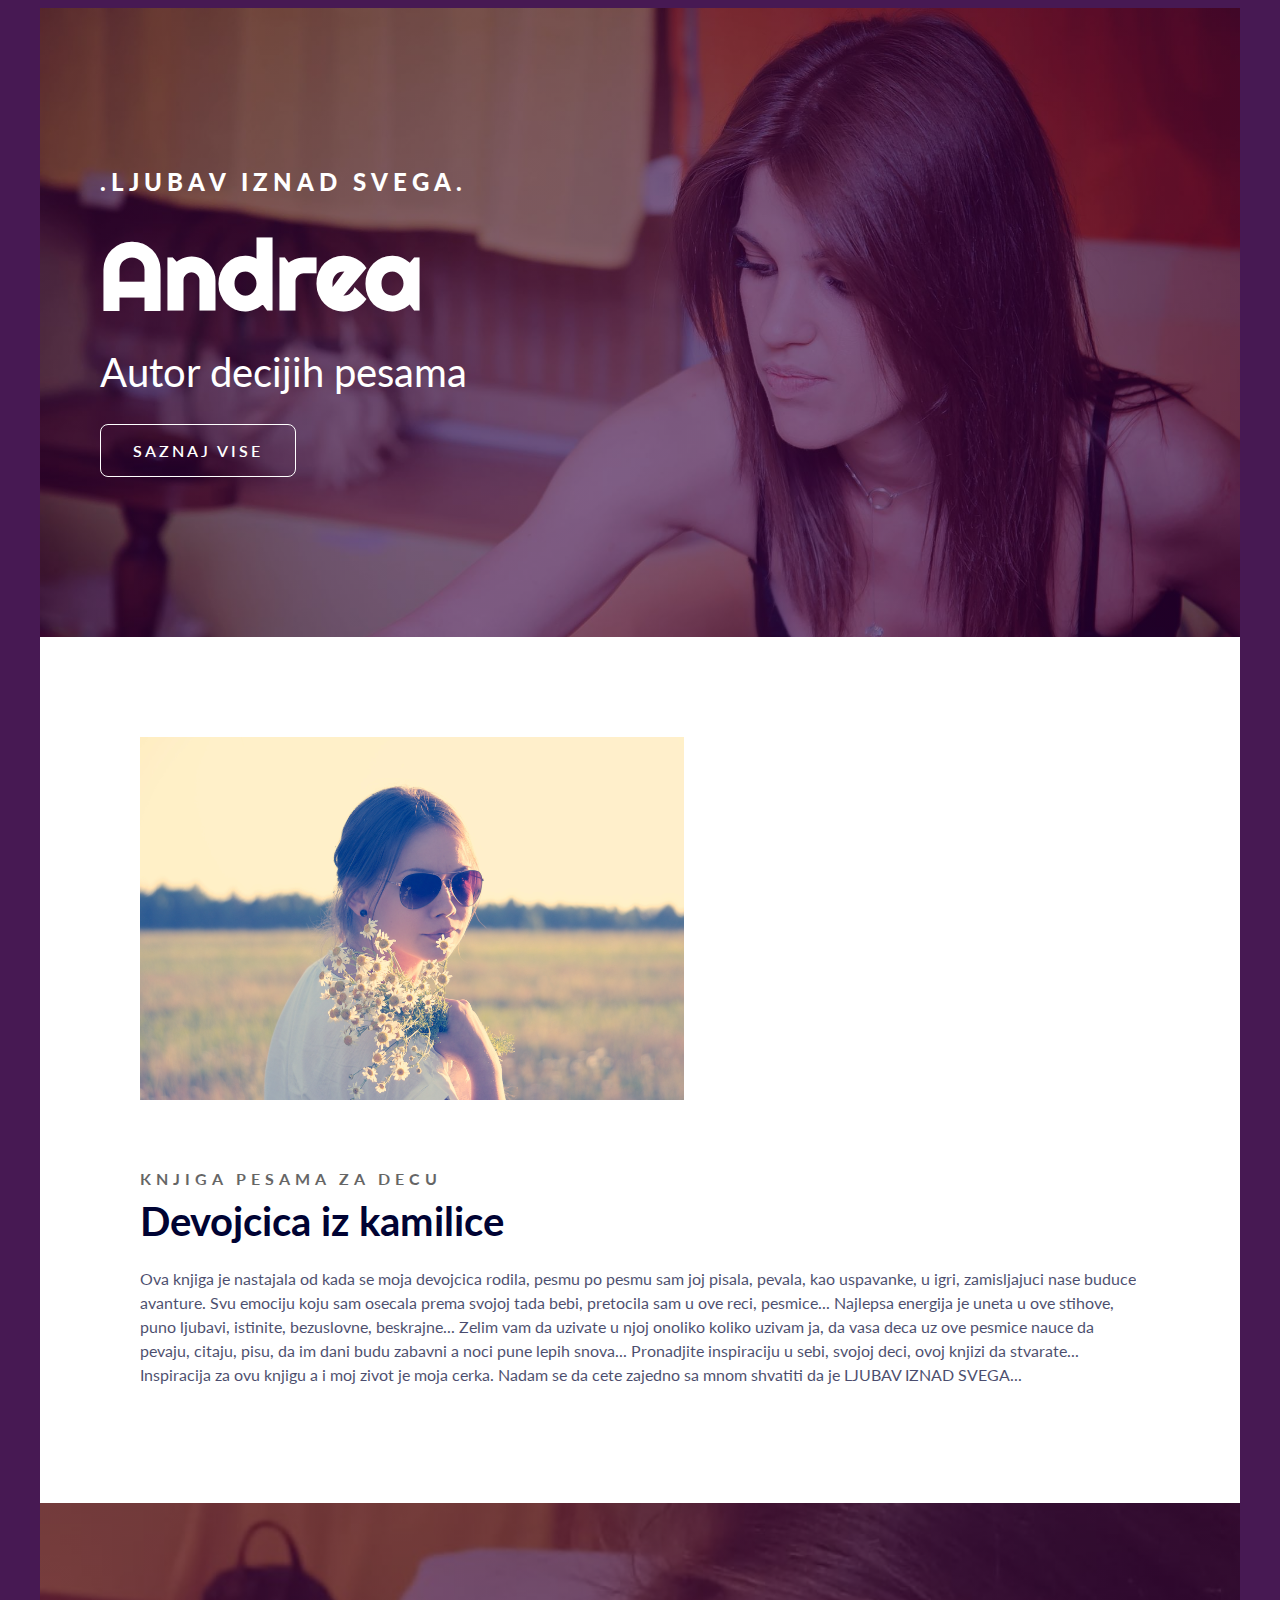
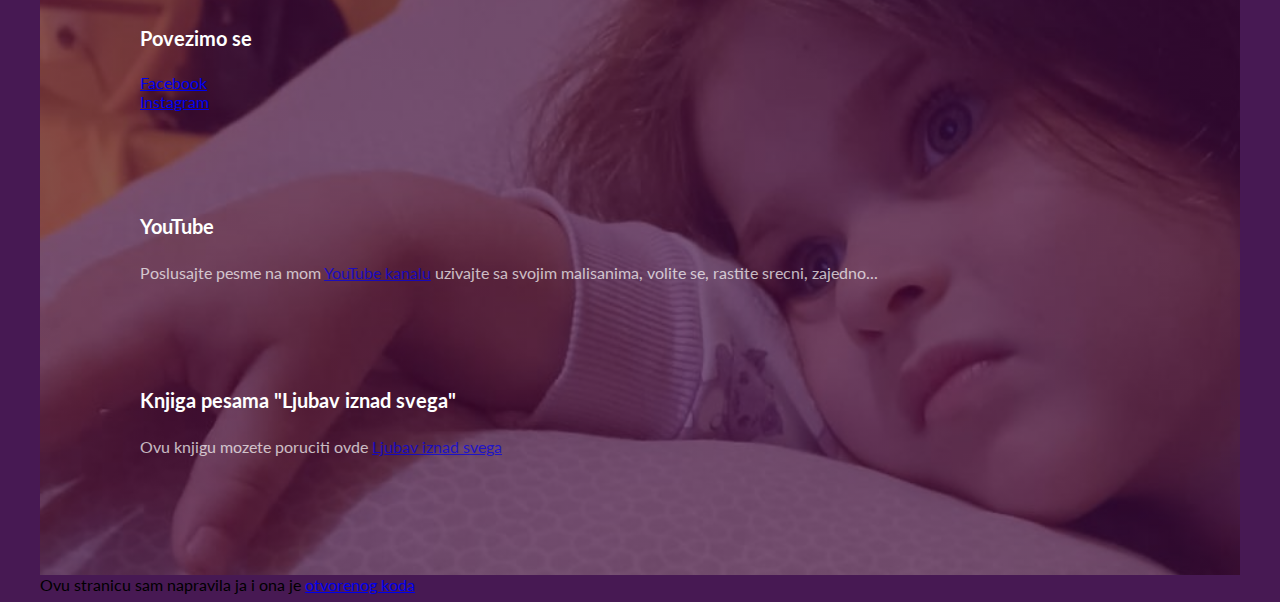
<file: index.html>
<!DOCTYPE html>
<html lang="en">
  <head>
    <meta charset="UTF-8" />
    <meta http-equiv="X-UA-Compatible" content="IE=edge" />
    <meta name="viewport" content="width=device-width, initial-scale=1.0" />
    <link
      href="https://cdn.jsdelivr.net/npm/bootstrap@5.3.0/dist/css/bootstrap.min.css"
      rel="stylesheet"
      integrity="sha384-9ndCyUaIbzAi2FUVXJi0CjmCapSmO7SnpJef0486qhLnuZ2cdeRhO02iuK6FUUVM"
      crossorigin="anonymous"
    />
    <link rel="preconnect" href="https://fonts.googleapis.com" />
    <link rel="preconnect" href="https://fonts.gstatic.com" crossorigin />
    <link
      href="https://fonts.googleapis.com/css2?family=Lato:ital,wght@0,100;0,300;0,400;0,700;0,900;1,100;1,300;1,400;1,700;1,900&family=Righteous&display=swap"
      rel="stylesheet"
    />
    <link rel="stylesheet" href="style.css" />
    <title>Ljubav iznad svega</title>
  </head>
  <body>
    <div class="container">
      <header>
        <h3>.LJUBAV IZNAD SVEGA.</h3>
        <h1>Andrea</h1>
        <h2>Autor decijih pesama</h2>
        <a href="#">Saznaj vise</a>
      </header>
      <main>
        <section class="grid">
          <div>
            <img src="./images/book1-img.png" alt="Book cover image" />
          </div>
          <div>
            <h2>Knjiga pesama za decu</h2>
            <h3>Devojcica iz kamilice</h3>

            <p>
              Ova knjiga je nastajala od kada se moja devojcica rodila, pesmu po
              pesmu sam joj pisala, pevala, kao uspavanke, u igri, zamisljajuci
              nase buduce avanture. Svu emociju koju sam osecala prema svojoj
              tada bebi, pretocila sam u ove reci, pesmice... Najlepsa energija
              je uneta u ove stihove, puno ljubavi, istinite, bezuslovne,
              beskrajne... Zelim vam da uzivate u njoj onoliko koliko uzivam ja,
              da vasa deca uz ove pesmice nauce da pevaju, citaju, pisu, da im
              dani budu zabavni a noci pune lepih snova... Pronadjite
              inspiraciju u sebi, svojoj deci, ovoj knjizi da stvarate...
              Inspiracija za ovu knjigu a i moj zivot je moja cerka. Nadam se da
              cete zajedno sa mnom shvatiti da je LJUBAV IZNAD SVEGA...
            </p>
          </div>
        </section>
      </main>
      <footer>
        <section class="grid">
          <div>
            <h3>Povezimo se</h3>
            <ul>
              <li><a href="#">Facebook</a></li>
              <li><a href="#">Instagram</a></li>
            </ul>
          </div>
          <div>
            <h3>YouTube</h3>
            <p>
              Poslusajte pesme na mom <a href="#">YouTube kanalu</a> uzivajte sa
              svojim malisanima, volite se, rastite srecni, zajedno...
            </p>
          </div>
          <div>
            <h3>Knjiga pesama "Ljubav iznad svega"</h3>
            <p>
              Ovu knjigu mozete poruciti ovde <a href="#">Ljubav iznad svega</a>
            </p>
          </div>
        </section>
      </footer>
      Ovu stranicu sam napravila ja i ona je
      <a href="#">otvorenog koda</a>
    </div>

    <script>
      src =
        "https://cdn.jsdelivr.net/npm/bootstrap@5.3.0/dist/js/bootstrap.bundle.min.js";
      integrity =
        "sha384-geWF76RCwLtnZ8qwWowPQNguL3RmwHVBC9FhGdlKrxdiJJigb/j/68SIy3Te4Bkz";
      crossorigin = "anonymous";
    </script>
  </body>
</html>
</file>
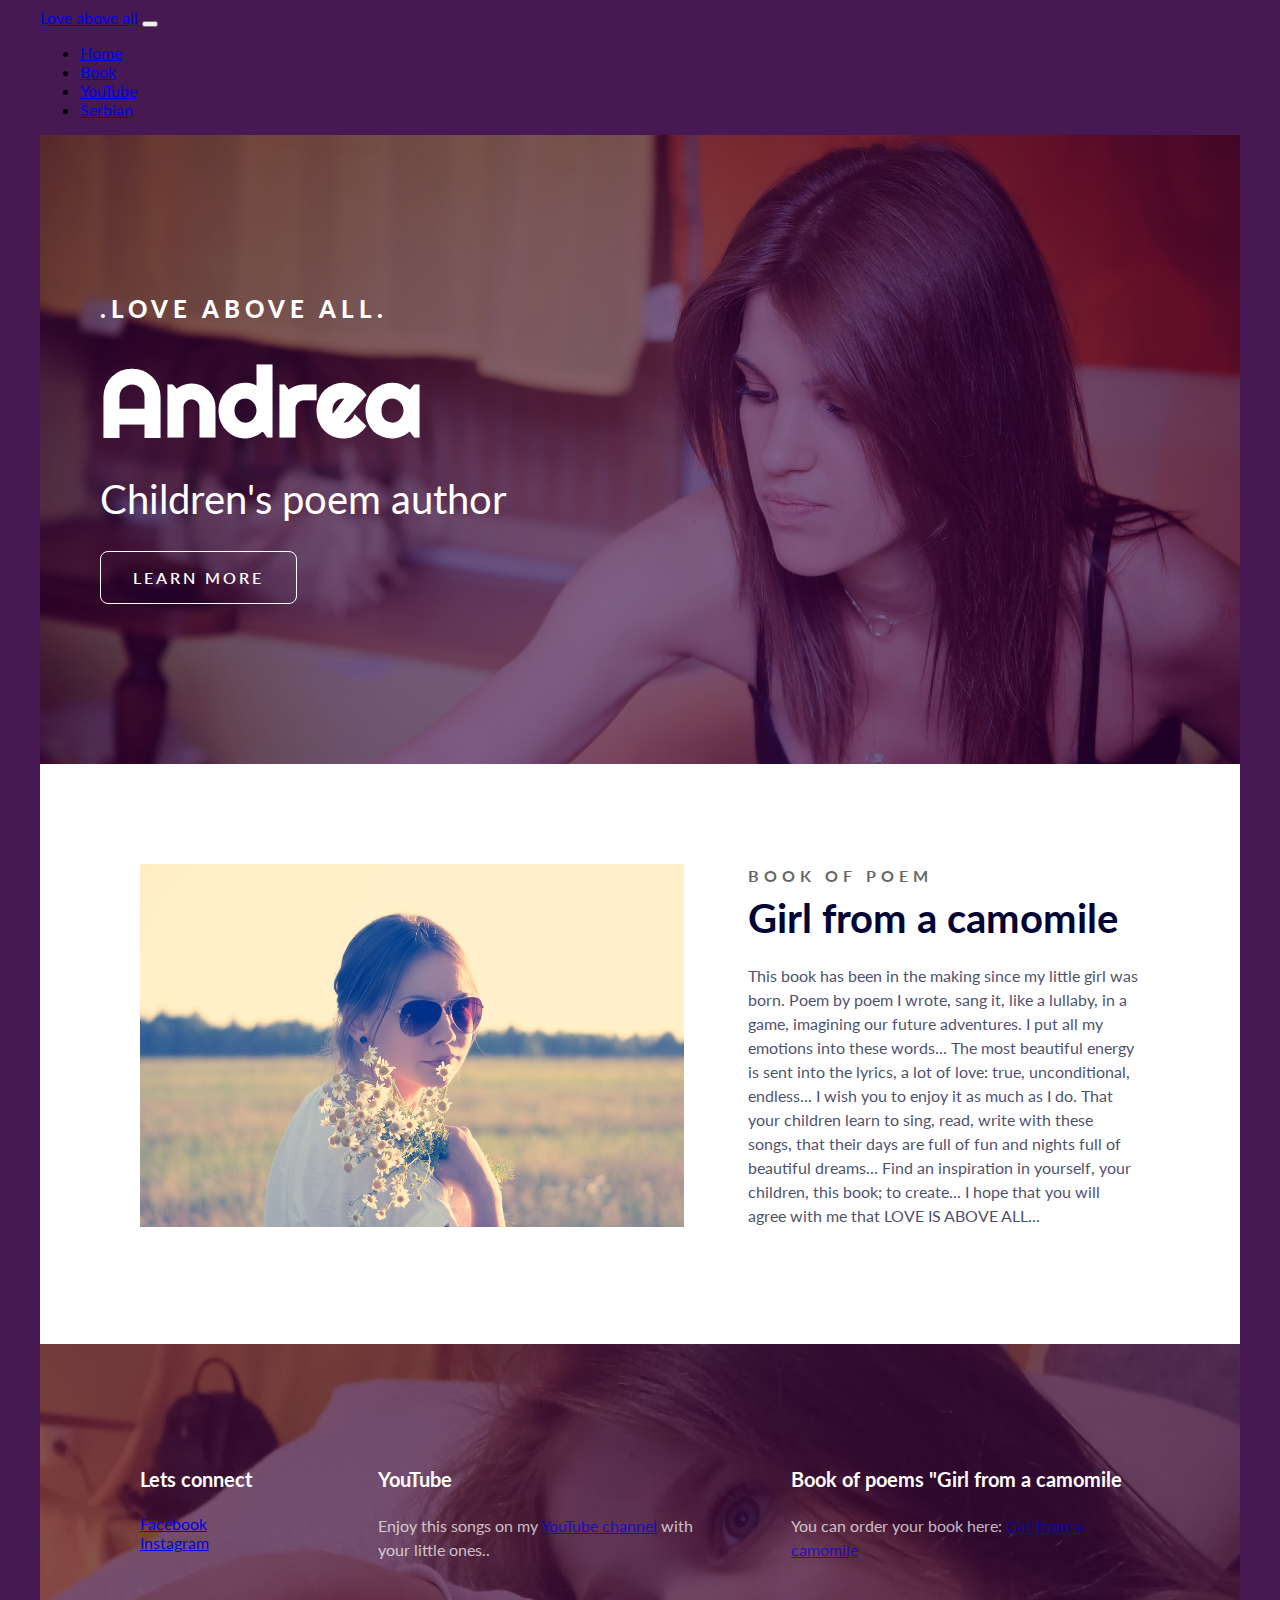
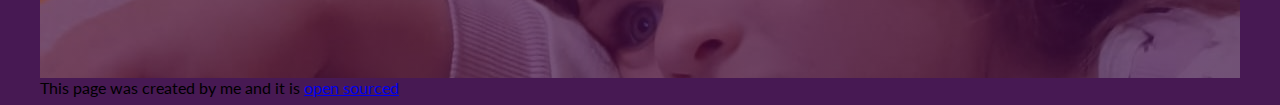
<file: english.html>
<!DOCTYPE html>
<html lang="en">
  <head>
    <meta charset="UTF-8" />
    <meta http-equiv="X-UA-Compatible" content="IE=edge" />
    <meta name="viewport" content="width=device-width, initial-scale=1.0" />
    <link
      href="https://cdn.jsdelivr.net/npm/bootstrap@5.3.0/dist/css/bootstrap.min.css"
      rel="stylesheet"
      integrity="sha384-9ndCyUaIbzAi2FUVXJi0CjmCapSmO7SnpJef0486qhLnuZ2cdeRhO02iuK6FUUVM"
      crossorigin="anonymous"
    />
    <link rel="preconnect" href="https://fonts.googleapis.com" />
    <link rel="preconnect" href="https://fonts.gstatic.com" crossorigin />
    <link
      href="https://fonts.googleapis.com/css2?family=Lato:ital,wght@0,100;0,300;0,400;0,700;0,900;1,100;1,300;1,400;1,700;1,900&family=Righteous&display=swap"
      rel="stylesheet"
    />
    <link rel="stylesheet" href="style.css" />
    <title>Love above all</title>
  </head>
  <body>
    <nav
      class="navbar navbar-expand-lg bg-body-tertiary fixed-top bg-dark-subtle"
    >
      <div class="container">
        <a class="navbar-brand" href="/index.html">Love above all</a>
        <button
          class="navbar-toggler"
          type="button"
          data-bs-toggle="collapse"
          data-bs-target="#navbarNav"
          aria-controls="navbarNav"
          aria-expanded="false"
          aria-label="Toggle navigation"
        >
          <span class="navbar-toggler-icon"></span>
        </button>
        <div class="collapse navbar-collapse" id="navbarNav">
          <ul class="navbar-nav">
            <li class="nav-item">
              <a class="nav-link active" href="/english.html">Home</a>
            </li>
            <li class="nav-item">
              <a class="nav-link" href="#">Book</a>
            </li>
            <li class="nav-item">
              <a class="nav-link" href="#">YouTube</a>
            </li>
            <li class="nav-item">
              <a href="/index.html" class="nav-link" aria-current="page"
                >Serbian</a
              >
            </li>
          </ul>
        </div>
      </div>
    </nav>
    <div class="container">
      <header>
        <h3>.LOVE ABOVE ALL.</h3>
        <h1>Andrea</h1>
        <h2>Children's poem author</h2>
        <a href="#">Learn more</a>
      </header>
      <main>
        <section class="grid grid-2-columns">
          <div>
            <img
              src="./images/book1-img.png"
              alt="Book cover image"
              class="img-fluid"
            />
          </div>
          <div>
            <h2>Book of poem</h2>
            <h3>Girl from a camomile</h3>

            <p>
              This book has been in the making since my little girl was born.
              Poem by poem I wrote, sang it, like a lullaby, in a game,
              imagining our future adventures. I put all my emotions into these
              words... The most beautiful energy is sent into the lyrics, a lot
              of love: true, unconditional, endless... I wish you to enjoy it as
              much as I do. That your children learn to sing, read, write with
              these songs, that their days are full of fun and nights full of
              beautiful dreams... Find an inspiration in yourself, your
              children, this book; to create... I hope that you will agree with
              me that LOVE IS ABOVE ALL...
            </p>
          </div>
        </section>
      </main>
      <footer>
        <section class="grid grid-3-columns-first-narrow">
          <div>
            <h3>Lets connect</h3>
            <ul>
              <li><a href="#">Facebook</a></li>
              <li><a href="#">Instagram</a></li>
            </ul>
          </div>
          <div>
            <h3>YouTube</h3>
            <p>
              Enjoy this songs on my <a href="#">YouTube channel</a> with your
              little ones..
            </p>
          </div>
          <div>
            <h3>Book of poems "Girl from a camomile</h3>
            <p>
              You can order your book here: <a href="#">Girl from a camomile</a>
            </p>
          </div>
        </section>
      </footer>
      <div class="text-center mt-2">
        This page was created by me and it is
        <a href="#">open sourced</a>
      </div>
    </div>

    <script>
      src =
        "https://cdn.jsdelivr.net/npm/bootstrap@5.3.0/dist/js/bootstrap.bundle.min.js";
      integrity =
        "sha384-geWF76RCwLtnZ8qwWowPQNguL3RmwHVBC9FhGdlKrxdiJJigb/j/68SIy3Te4Bkz";
      crossorigin = "anonymous";
    </script>
  </body>
</html>
</file>
<file: style.css>
body {
  font-family: "Lato", sans-serif;
  background-color: rgba(51, 0, 64, 0.9);
}

.container {
  max-width: 1200px;
  margin: 0 auto;
}

header {
  background-image: linear-gradient(rgba(51, 0, 64, 0.6), rgba(51, 0, 64, 0.6)),
    url("../images/heading-img.jpg");
  background-repeat: no-repeat;
  background-size: cover;
  color: white;
  padding: 160px 0 160px 60px;
  max-width: 100%;
}
header h1 {
  font-family: "Righteous", cursive;
  font-size: 96px;
  line-height: 1;
  margin: 30px 0;
}
header h2 {
  font-weight: 400;
  font-size: 40px;
  line-height: 1;
  margin: 0;
}
header h3 {
  font-weight: 900;
  font-size: 24px;
  line-height: 28px;
  letter-spacing: 5px;
  margin: 0;
}
header a {
  display: inline-block;
  margin-top: 32px;
  font-weight: 600;
  font-size: 16px;
  line-height: 19px;
  text-align: center;
  text-transform: uppercase;
  letter-spacing: 3px;
  text-decoration: none;

  border: 1px solid white;
  color: white;
  padding: 16px 32px;
  border-radius: 8px;
}

footer {
  background-image: linear-gradient(rgba(51, 0, 64, 0.6), rgba(51, 0, 64, 0.6)),
    url("../images/footer1-img.jpg");
  background-repeat: no-repeat;
  background-size: cover;
  color: white;
}
footer h3 {
  font-size: 20px;
  font-weight: 700;
  line-height: 1.5;
}
footer p {
  font-size: 16px;
  font-weight: 400;
  line-height: 1.5;
  opacity: 0.7;
}
footer ul {
  padding: 0;
}
footer li {
  list-style: none;
  margin: 0;
  padding: 0;
}
section {
  max-width: 1200px;
  margin: 0 auto;
  padding: 100px;
}
main {
  background-color: white;
}
main h2 {
  font-size: 16px;
  font-weight: 700;
  line-height: 1.5;
  letter-spacing: 5px;
  opacity: 0.6;
  text-transform: uppercase;
  margin: 0;
}
main h3 {
  font-size: 40px;
  font-weight: 700;
  line-height: 1.5;
  color: rgb(0, 3, 51);
  margin: 0;
}
main p {
  font-size: 16px;
  font-weight: 400;
  line-height: 1.5;
  color: rgb(0, 3, 51);
  opacity: 0.7;
}

.grid {
  display: grid;

  grid-gap: 64px;
}
.grid-2-columns {
  grid-template-columns: 1fr 1fr;
}
.grid-3-columns-first-narrow {
  grid-template-columns: 1fr 2fr 2fr;
}

@media (max-width: 960px) {
  header {
    padding: 60px 0 60px 30px;
  }
  header h1 {
    font-size: 48px;
  }
  header h2 {
    font-size: 20px;
  }
  header h3 {
    font-size: 12px;
  }
  section {
    padding: 30px;
  }
  .grid {
    grid-template-columns: 1fr;
    grid-gap: 32px;
  }
}
</file>
